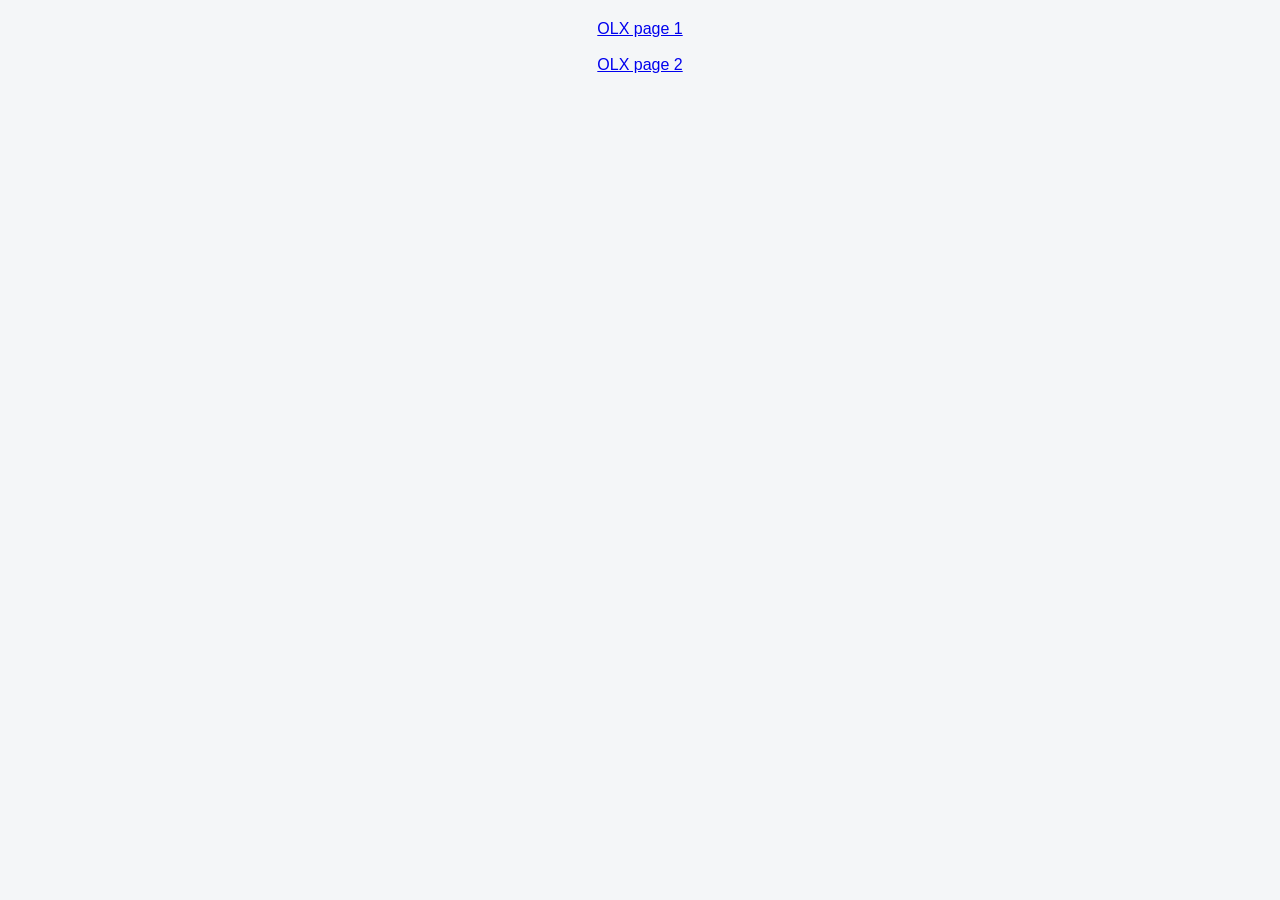
<file: index.html>
<!DOCTYPE html>
<html lang="en">
<head>
    <meta charset="UTF-8">
    <meta name="viewport" content="width=device-width, initial-scale=1.0">
    <title>OLX</title>
    <link rel="stylesheet" href="./css/style.css">
    <link rel="stylesheet" href="./css/style2.css">
</head>
<body>
    <a href="./pages/olx.html">OLX page 1</a>
    <br>
    <br>
    <a href="./pages/olx2.html">OLX page 2</a>
</body>
</html>
</file>
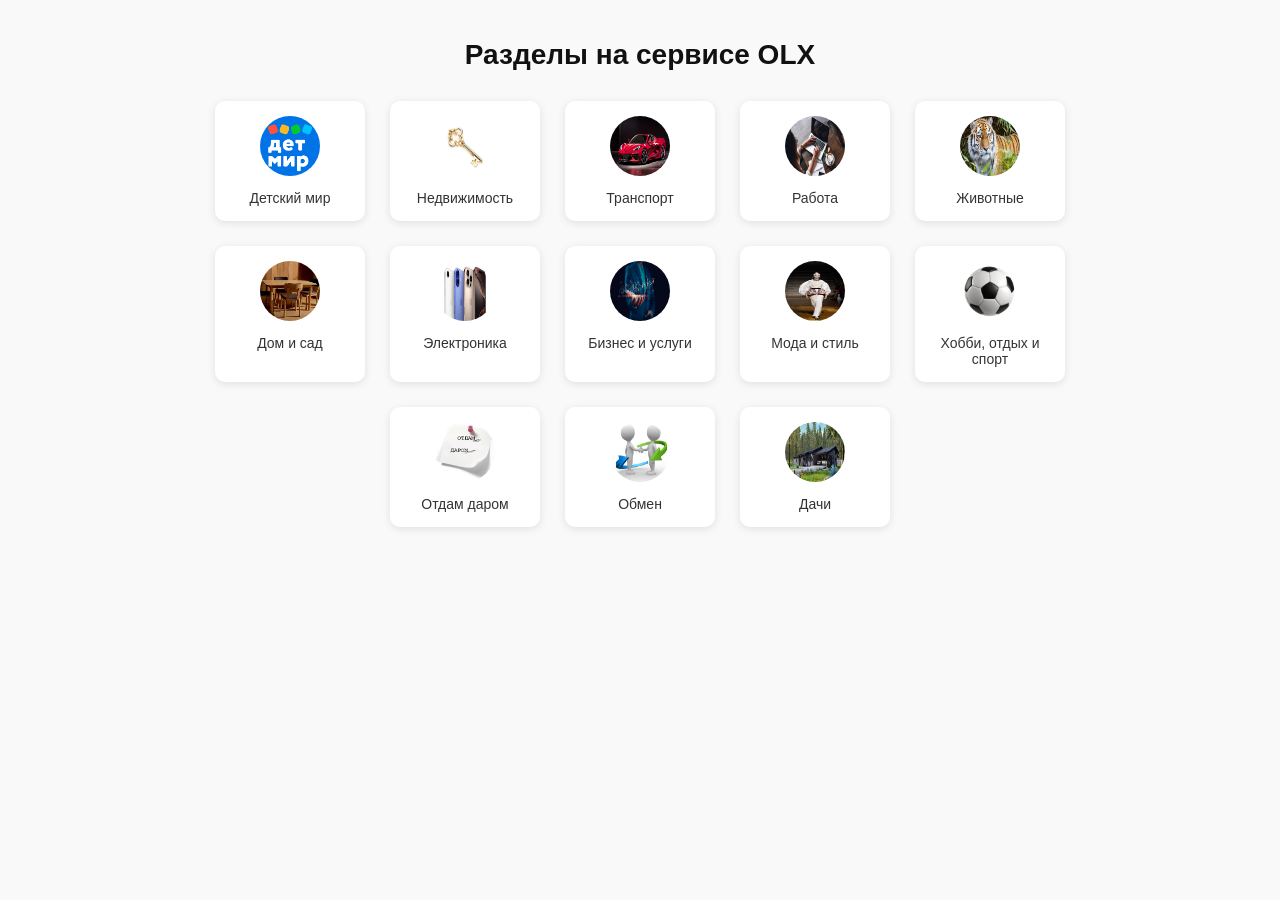
<file: pages/olx.html>
<!DOCTYPE html>
<html lang="en">
<head>
    <meta charset="UTF-8">
    <meta name="viewport" content="width=device-width, initial-scale=1.0">
    <title>OLX page 1</title>
    <link rel="stylesheet" href="../css/style.css">
</head>
<body>
     <h1>Разделы на сервисе OLX</h1>
  <div class="category-container">
    <div class="category-card">
      <img src="../assets/images.png" alt="Детский мир" />
      <p>Детский мир</p>
    </div>
    <div class="category-card">
      <img src="../assets/Key.jpg" alt="Недвижимость" />
      <p>Недвижимость</p>
    </div>
    <div class="category-card">
      <img src="../assets/0x0.jpg.webp" alt="Транспорт" />
      <p>Транспорт</p>
    </div>
    <div class="category-card">
      <img src="../assets/221128120638-four-day-work-week-stock.jpg" alt="Работа" />
      <p>Работа</p>
    </div>
    <div class="category-card">
      <img src="../assets/tiger.png.jpeg" alt="Животные" />
      <p>Животные</p>
    </div>
    <div class="category-card">
      <img src="../assets/table.png.jpeg" alt="Дом и сад" />
      <p>Дом и сад</p>
    </div>
    <div class="category-card">
      <img src="../assets/phone.png.jpeg" alt="Электроника" />
      <p>Электроника</p>
    </div>
    <div class="category-card">
      <img src="../assets/business.png.jpeg" alt="Бизнес и услуги" />
      <p>Бизнес и услуги</p>
    </div>
    <div class="category-card">
      <img src="../assets/moda.png.jpg" alt="Мода и стиль" />
      <p>Мода и стиль</p>
    </div>
    <div class="category-card">
      <img src="../assets/ball.png" alt="Хобби, отдых и спорт" />
      <p>Хобби, отдых и спорт</p>
    </div>
    <div class="category-card">
      <img src="../assets/otdam.jpeg" alt="Отдам даром" />
      <p>Отдам даром</p>
    </div>
    <div class="category-card">
      <img src="../assets/obmen.jpg" alt="Обмен" />
      <p>Обмен</p>
    </div>
    <div class="category-card">
      <img src="../assets/dacha.jpeg" alt="Дачи" />
      <p>Дачи</p>
    </div>
  </div>
</body>
</html>
</file>
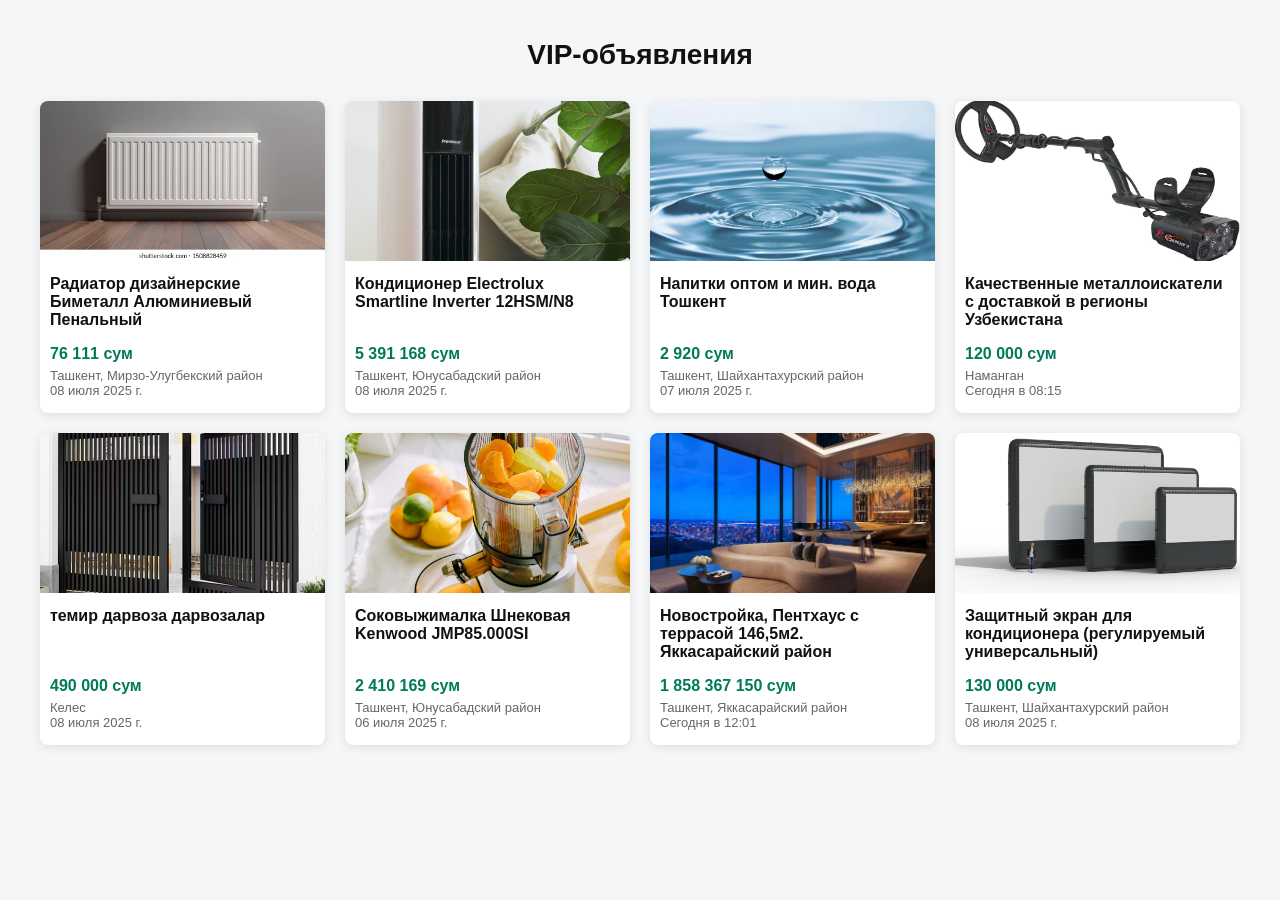
<file: pages/olx2.html>
<!DOCTYPE html>
<html lang="en">
<head>
    <meta charset="UTF-8">
    <meta name="viewport" content="width=device-width, initial-scale=1.0">
    <title>OLX page 2</title>
    <link rel="stylesheet" href="../css/style2.css">
</head>
<body>
      <h1>VIP-объявления</h1>
  <div class="vip-container">
    <div class="vip-card">
      <img src="../assets/radiator.png" alt="Радиатор">
      <h3>Радиатор дизайнерские Биметалл Алюминиевый Пенальный</h3>
      <p class="price">76 111 сум</p>
      <p class="location">Ташкент, Мирзо-Улугбекский район<br>08 июля 2025 г.</p>
    </div>

    <div class="vip-card">
      <img src="../assets/air.png" alt="Кондиционер">
      <h3>Кондиционер Electrolux Smartline Inverter 12HSM/N8</h3>
      <p class="price">5 391 168 сум</p>
      <p class="location">Ташкент, Юнусабадский район<br>08 июля 2025 г.</p>
    </div>

    <div class="vip-card">
      <img src="../assets/water.png" alt="Вода">
      <h3>Напитки оптом и мин. вода Тошкент</h3>
      <p class="price">2 920 сум</p>
      <p class="location">Ташкент, Шайхантахурский район<br>07 июля 2025 г.</p>
    </div>

    <div class="vip-card">
      <img src="../assets/metalloiskatel.png" alt="Металлоискатель">
      <h3>Качественные металлоискатели с доставкой в регионы Узбекистана</h3>
      <p class="price">120 000 сум</p>
      <p class="location">Наманган<br>Сегодня в 08:15</p>
    </div>

    <div class="vip-card">
      <img src="../assets/gate.png" alt="Дверь">
      <h3>темир дарвоза дарвозалар</h3>
      <p class="price">490 000 сум</p>
      <p class="location">Келес<br>08 июля 2025 г.</p>
    </div>

    <div class="vip-card">
      <img src="../assets/juise.png" alt="Соковыжималка">
      <h3>Соковыжималка Шнековая Kenwood JMP85.000SI</h3>
      <p class="price">2 410 169 сум</p>
      <p class="location">Ташкент, Юнусабадский район<br>06 июля 2025 г.</p>
    </div>

    <div class="vip-card">
      <img src="../assets/house.png" alt="Пентхаус">
      <h3>Новостройка, Пентхаус с террасой 146,5м2. Яккасарайский район</h3>
      <p class="price">1 858 367 150 сум</p>
      <p class="location">Ташкент, Яккасарайский район<br>Сегодня в 12:01</p>
    </div>

    <div class="vip-card">
      <img src="../assets/airscreen.png" alt="Защитный экран">
      <h3>Защитный экран для кондиционера (регулируемый универсальный)</h3>
      <p class="price">130 000 сум</p>
      <p class="location">Ташкент, Шайхантахурский район<br>08 июля 2025 г.</p>
    </div>
  </div>
</body>
</html>
</file>
<file: css/style.css>
body {
  font-family: Arial, sans-serif;
  text-align: center;
  background-color: #f9f9f9;
  margin: 0;
  padding: 20px;
}

h1 {
  font-size: 28px;
  color: #111;
  margin-bottom: 30px;
}

.category-container {
  display: flex;
  flex-wrap: wrap;
  justify-content: center;
  gap: 25px;
  max-width: 1000px;
  margin: 0 auto;
}

.category-card {
  background-color: white;
  border-radius: 10px;
  width: 120px;
  padding: 15px;
  box-shadow: 0 2px 8px rgba(0,0,0,0.1);
  transition: transform 0.2s ease;
}

.category-card:hover {
  transform: scale(1.05);
}

.category-card img {
  width: 60px;
  height: 60px;
  margin-bottom: 10px;
  border-radius: 50%;
}

.category-card p {
  font-size: 14px;
  color: #333;
  margin: 0;
}
</file>
<file: css/style2.css>
body {
  font-family: Arial, sans-serif;
  margin: 0;
  padding: 20px;
  background-color: #f4f6f8;
  color: #111;
}

h1 {
  text-align: center;
  margin-bottom: 30px;
  font-size: 28px;
}

.vip-container {
  display: grid;
  grid-template-columns: repeat(auto-fit, minmax(250px, 1fr));
  gap: 20px;
  max-width: 1200px;
  margin: 0 auto;
}

.vip-card {
  background-color: #fff;
  border-radius: 8px;
  overflow: hidden;
  box-shadow: 0 2px 10px rgba(0,0,0,0.1);
  transition: transform 0.3s ease;
}

.vip-card:hover {
  transform: translateY(-5px);
}

.vip-card img {
  width: 100%;
  height: 160px;
  object-fit: cover;
}

.vip-card h3 {
  font-size: 16px;
  margin: 10px;
  height: 60px;
  overflow: hidden;
}

.price {
  font-weight: bold;
  color: #007a5a;
  margin: 0 10px 5px;
}

.location {
  font-size: 13px;
  color: #666;
  margin: 0 10px 15px;
}
</file>
